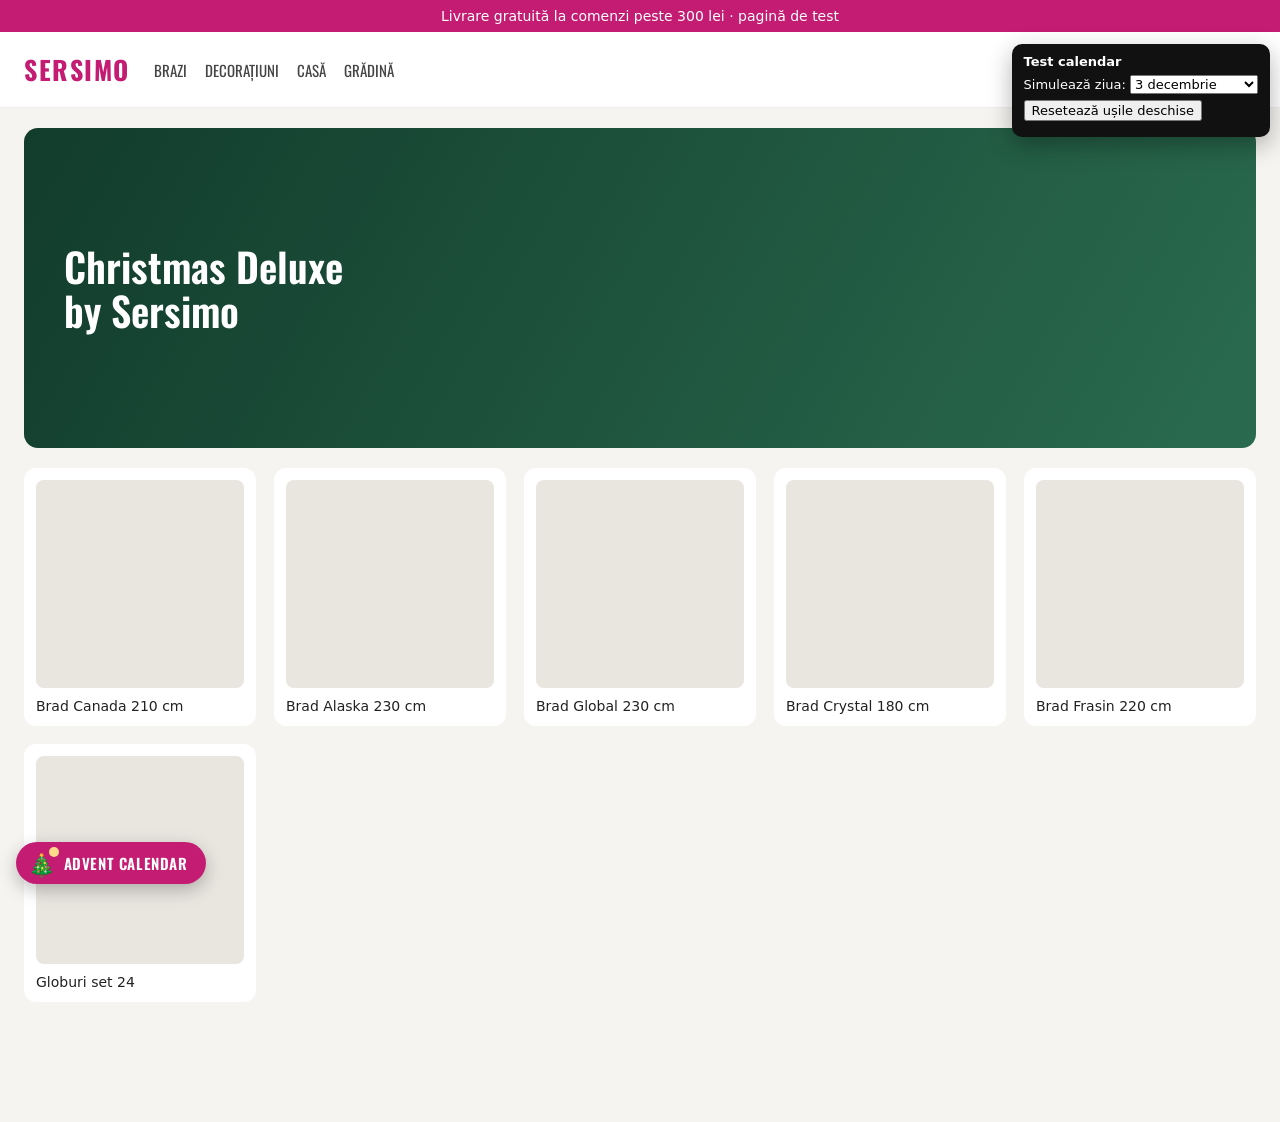
<file: demo/index.html>
<!doctype html>
<html lang="ro">
<head>
<meta charset="utf-8">
<meta name="viewport" content="width=device-width,initial-scale=1">
<title>Demo calendar Advent — Sersimo</title>
<link rel="preconnect" href="https://fonts.googleapis.com">
<link href="https://fonts.googleapis.com/css2?family=Oswald:wght@400;600;700&display=swap" rel="stylesheet">
<style>
  body{margin:0;font-family:system-ui,sans-serif;background:#f6f4f1;color:#222}
  .top{background:#c31c72;color:#fff;text-align:center;font:14px/1 system-ui;padding:9px}
  header{display:flex;align-items:center;gap:24px;padding:18px 24px;background:#fff;border-bottom:1px solid #eee}
  .logo{font:700 26px Oswald,sans-serif;letter-spacing:.06em;color:#c31c72}
  nav{display:flex;gap:18px;font:15px Oswald,sans-serif;text-transform:uppercase;color:#444}
  .hero{height:320px;margin:20px 24px;border-radius:14px;background:linear-gradient(120deg,#123c2c,#2a6b4f);color:#fff;display:flex;align-items:center;padding:0 40px;font:600 40px/1.1 Oswald,sans-serif}
  .grid{display:grid;grid-template-columns:repeat(auto-fill,minmax(200px,1fr));gap:18px;margin:0 24px 120px}
  .card{background:#fff;border-radius:12px;padding:12px}
  .card div{aspect-ratio:1;border-radius:8px;background:#e9e5df}
  .card p{margin:10px 0 0;font-size:14px}
  .test{position:fixed;top:44px;right:10px;z-index:99999;background:#111;color:#fff;border-radius:10px;padding:10px 12px;font:13px system-ui;max-width:300px;box-shadow:0 8px 24px rgba(0,0,0,.3)}
  .test select,.test button{font:13px system-ui;margin-top:6px}
  .test a{color:#ffd98a}
  @media(max-width:700px){nav{display:none}.hero{font-size:28px;height:200px}.test{top:auto;bottom:80px;right:8px}}
</style>
</head>
<body>
<div class="top">Livrare gratuită la comenzi peste 300 lei · pagină de test</div>
<header><div class="logo">SERSIMO</div><nav><span>Brazi</span><span>Decorațiuni</span><span>Casă</span><span>Grădină</span></nav></header>
<div class="hero">Christmas Deluxe<br>by Sersimo</div>
<div class="grid">
  <div class="card"><div></div><p>Brad Canada 210 cm</p></div>
  <div class="card"><div></div><p>Brad Alaska 230 cm</p></div>
  <div class="card"><div></div><p>Brad Global 230 cm</p></div>
  <div class="card"><div></div><p>Brad Crystal 180 cm</p></div>
  <div class="card"><div></div><p>Brad Frasin 220 cm</p></div>
  <div class="card"><div></div><p>Globuri set 24</p></div>
</div>

<div class="test">
  <b>Test calendar</b><br>
  Simulează ziua:
  <select id="zi"></select><br>
  <button id="reset">Resetează ușile deschise</button>
  <div id="kb" style="margin-top:6px;opacity:.8"></div>
</div>

<script>
  // Doar pentru demo: ?zi=N simulează data, ?auto=0 oprește deschiderea automată.
  var q = new URLSearchParams(location.search), zi = q.has('zi') ? +q.get('zi') : 3;
  // ?api=1 imită răspunsul pluginului ({azi, zile}) — ziua vine de la server, nu din pagină.
  var api = q.has('api');
  window.SSADV_CFG = { base: '../sersimo-advent-calendar/assets/', data: api ? 'api-mock.json' : 'advent-days.json', year: 2026,
                       debugDay: api ? null : zi, teaser: true,
                       auto: q.get('auto') === '0' ? 0 : 2500, v: Date.now() };
  var s = document.getElementById('zi');
  for (var i = 0; i <= 25; i++) {
    var o = document.createElement('option');
    o.value = i; o.textContent = i === 0 ? 'înainte de 1 dec' : i === 25 ? 'după 24 dec' : i + ' decembrie';
    if (i === zi) o.selected = true;
    s.appendChild(o);
  }
  s.onchange = function () { q.set('zi', s.value); location.search = q; };
  document.getElementById('reset').onclick = function () {
    localStorage.removeItem('ssadv_open'); localStorage.removeItem('ssadv_auto'); localStorage.removeItem('ssadv_cupon'); location.reload();
  };
</script>
<!-- Asta e tot ce ar intra în pagina reală: un script mic. -->
<script src="../sersimo-advent-calendar/assets/advent-loader.js"></script>
</body>
</html>
</file>
